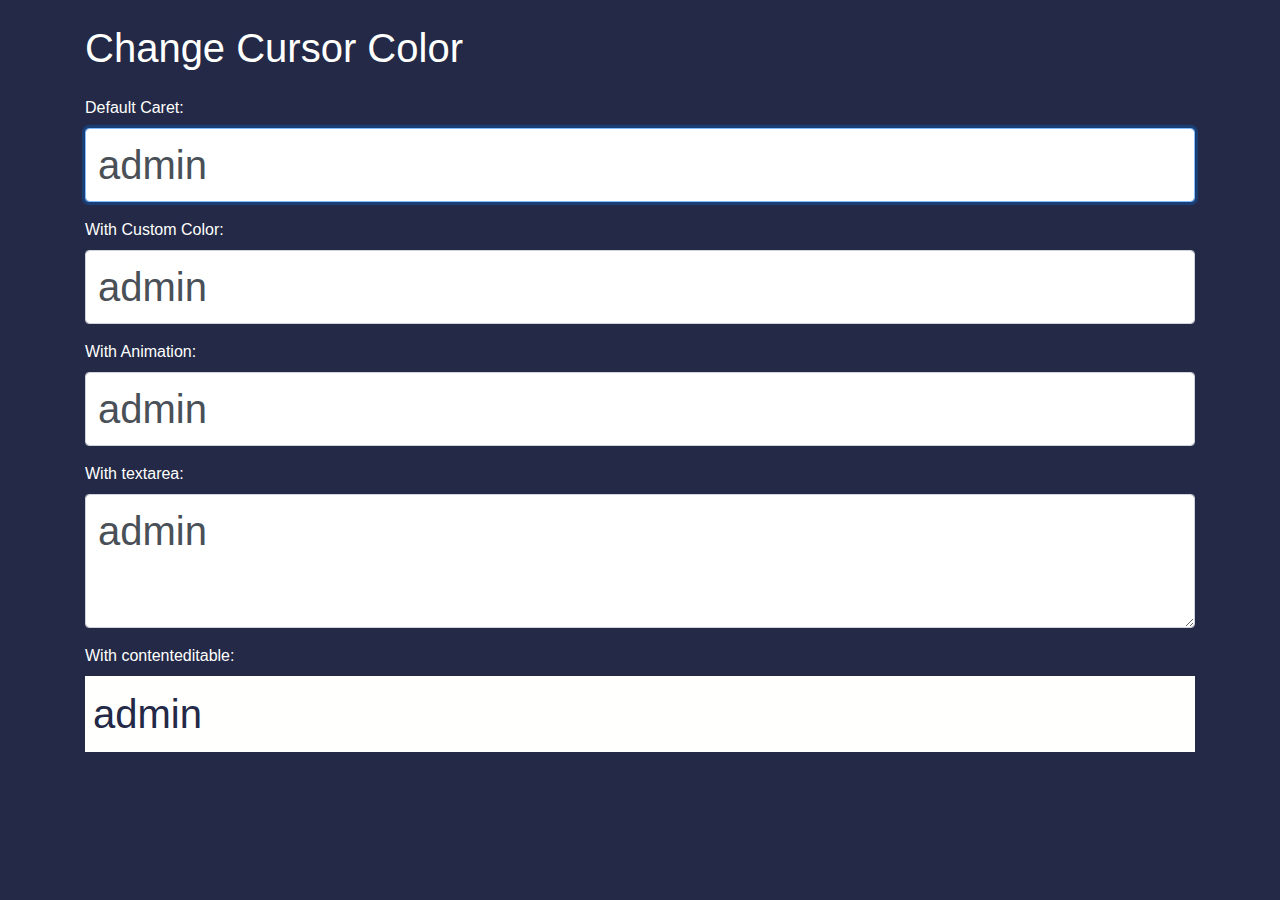
<file: demos/caret-color/index.html>
<!doctype html>
<html lang="en">
  <head>
    <title>Change Color of the Cursor</title>
    <!-- Required meta tags -->
    <meta charset="utf-8">
    <meta name="viewport" content="width=device-width, initial-scale=1, shrink-to-fit=no">

    <!-- Bootstrap CSS -->
    <link rel="stylesheet" href="https://stackpath.bootstrapcdn.com/bootstrap/4.3.1/css/bootstrap.min.css">
    <link href="style.css" rel="stylesheet">
  </head>
  <body>

    <div class="container my-4">
      <h1 class="my-4">Change Cursor Color</h1>
      <div class="form-group">
        <label for="input1">Default Caret:</label>
        <input type="text" class="form-control font-lg" value="admin " id="input1" placeholder="Enter text" autofocus>
      </div>
      <div class="form-group">
        <label for="custom">With Custom Color:</label>
        <input type="text" class="form-control font-lg" value="admin " placeholder="Enter text" id="custom">
      </div>

      <div class="form-group">
        <label for="custom">With Animation:</label>
        <input type="text" class="form-control font-lg" value="admin " placeholder="Enter text" id="custom2">
      </div>

      <div class="form-group">
        <label for="textarea">With textarea:</label>
        <textarea class="form-control font-lg" rows="2" placeholder="Enter text" id="textarea">admin </textarea>
      </div>
      <div class="form-group">
        <label>With contenteditable:</label>
        <div contenteditable class="p-2 font-lg" id="contenteditable">admin </div>
      </div>
    </div>



  </body>
</html>
</file>
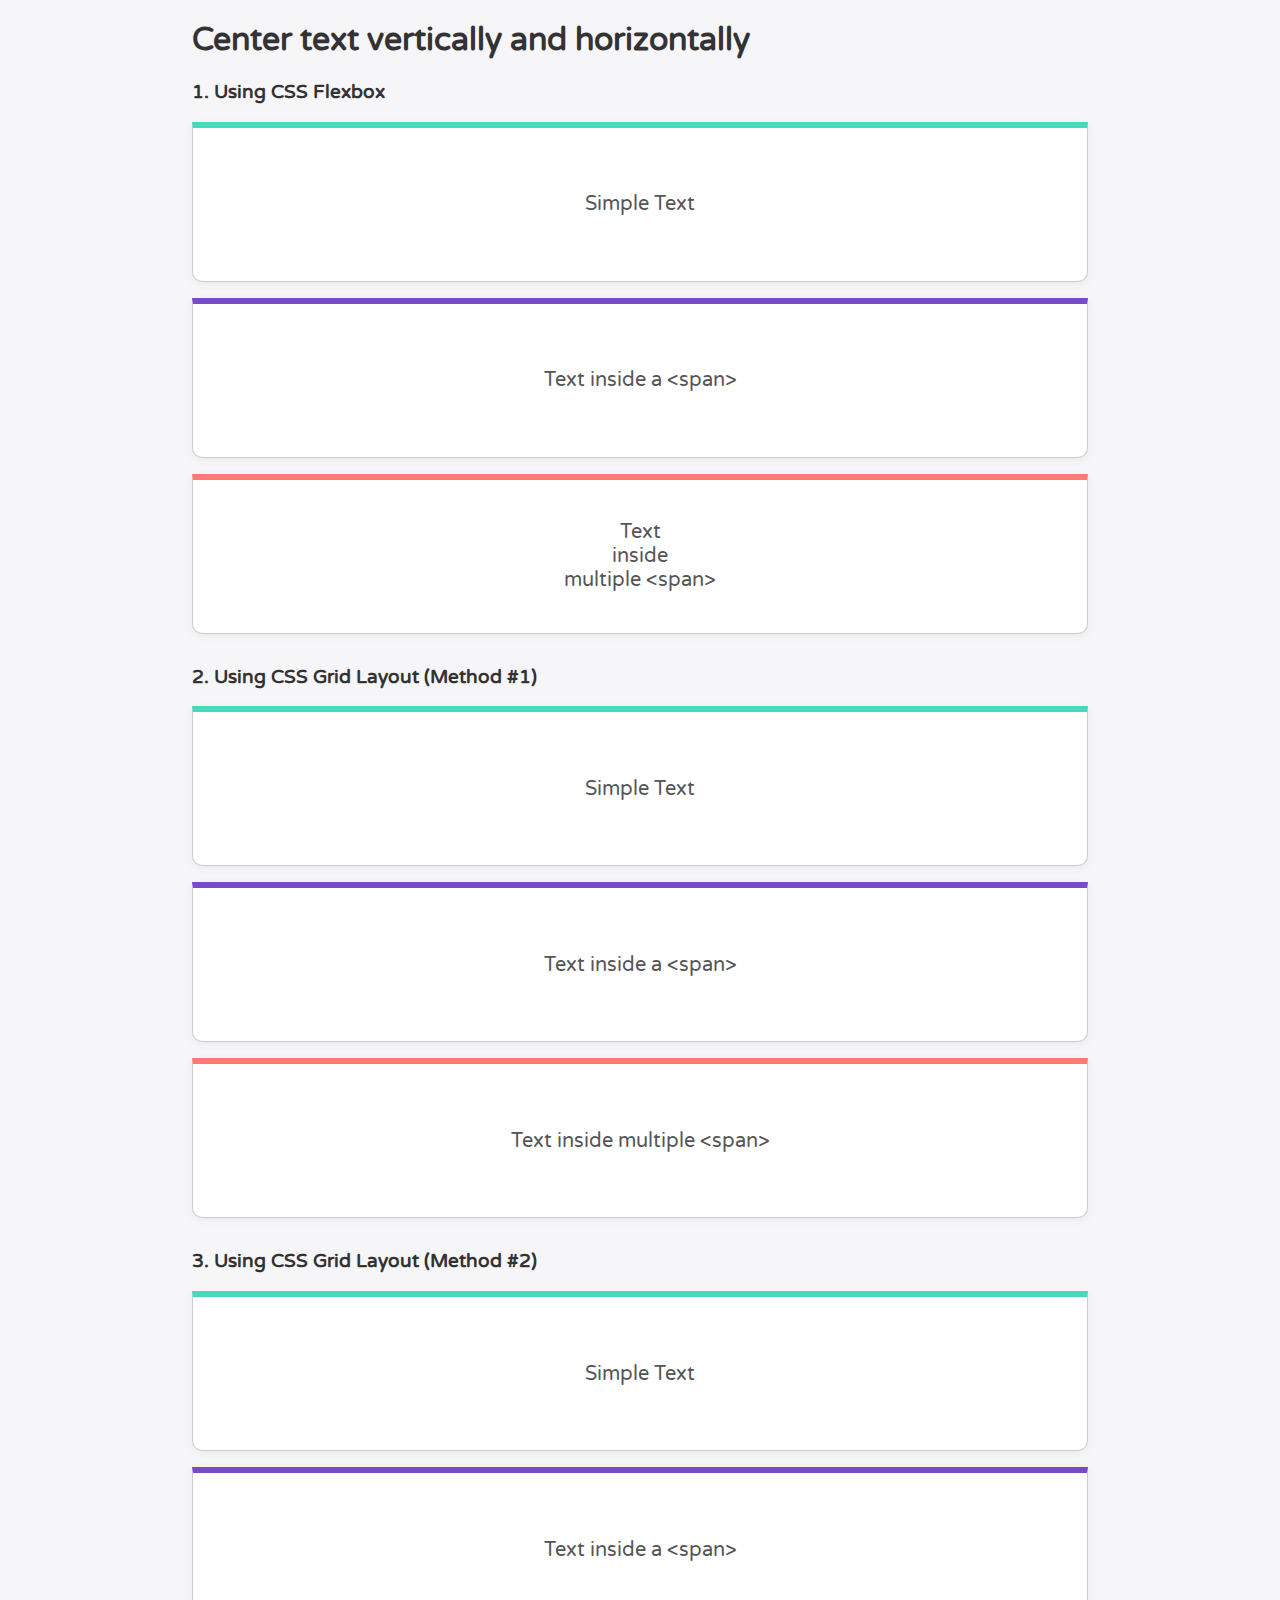
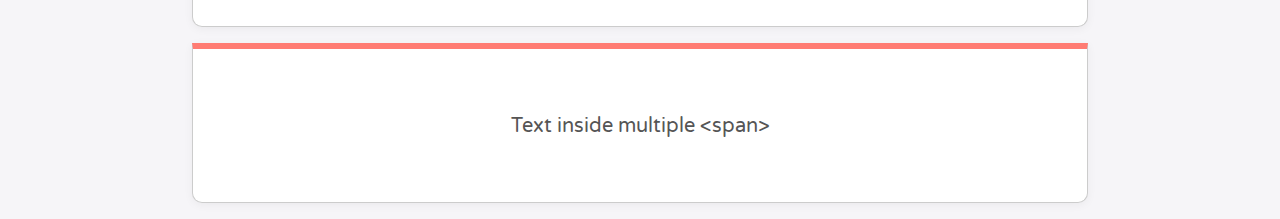
<file: demos/center-text/index.html>
<!doctype html>
<html lang="en">
  <head>
    <meta charset="utf-8">
    <meta name="viewport" content="width=device-width, initial-scale=1">
    <title>Center text vertically and horizontally in CSS</title>
    <link href="style.css" rel="stylesheet">
  </head>
  <body>

    <div class="container">
      <h1>Center text vertically and horizontally</h1>

      <h3>1. Using CSS Flexbox</h3>

      <!-- Example #1 -->
      <div class="item item1 flexbox">
        Simple Text
      </div>

      <!-- Example #2 -->
      <div class="item item2 flexbox">
        <span>Text inside a &lt;span&gt;</span>
      </div>

      <!-- Example #3 -->
      <div class="item item3 flexbox flexbox-column">
        <span>Text</span><span>inside</span><span>multiple &lt;span&gt;</span>
      </div>

      <h3 class="mt-32">2. Using CSS Grid Layout (Method #1)</h3>

      <!-- Example #1 -->
      <div class="item item1 grid">
        Simple Text
      </div>

      <!-- Example #2 -->
      <div class="item item2 grid">
        <span>Text inside a &lt;span&gt;</span>
      </div>

      <!-- Example #3 -->
      <div class="item item3 grid grid-row">
        <span>Text</span><span>inside</span><span>multiple &lt;span&gt;</span>
      </div>

      <h3 class="mt-32">3. Using CSS Grid Layout (Method #2)</h3>

      <!-- Example #1 -->
      <div class="item item1 grid2">
        Simple Text
      </div>

      <!-- Example #2 -->
      <div class="item item2 grid2">
        <span>Text inside a &lt;span&gt;</span>
      </div>

      <!-- Example #3 -->
      <div class="item item3 grid2 grid-row">
        <span>Text</span><span>inside</span><span>multiple &lt;span&gt;</span>
      </div>

    </div>

  </body>
</html>
</file>
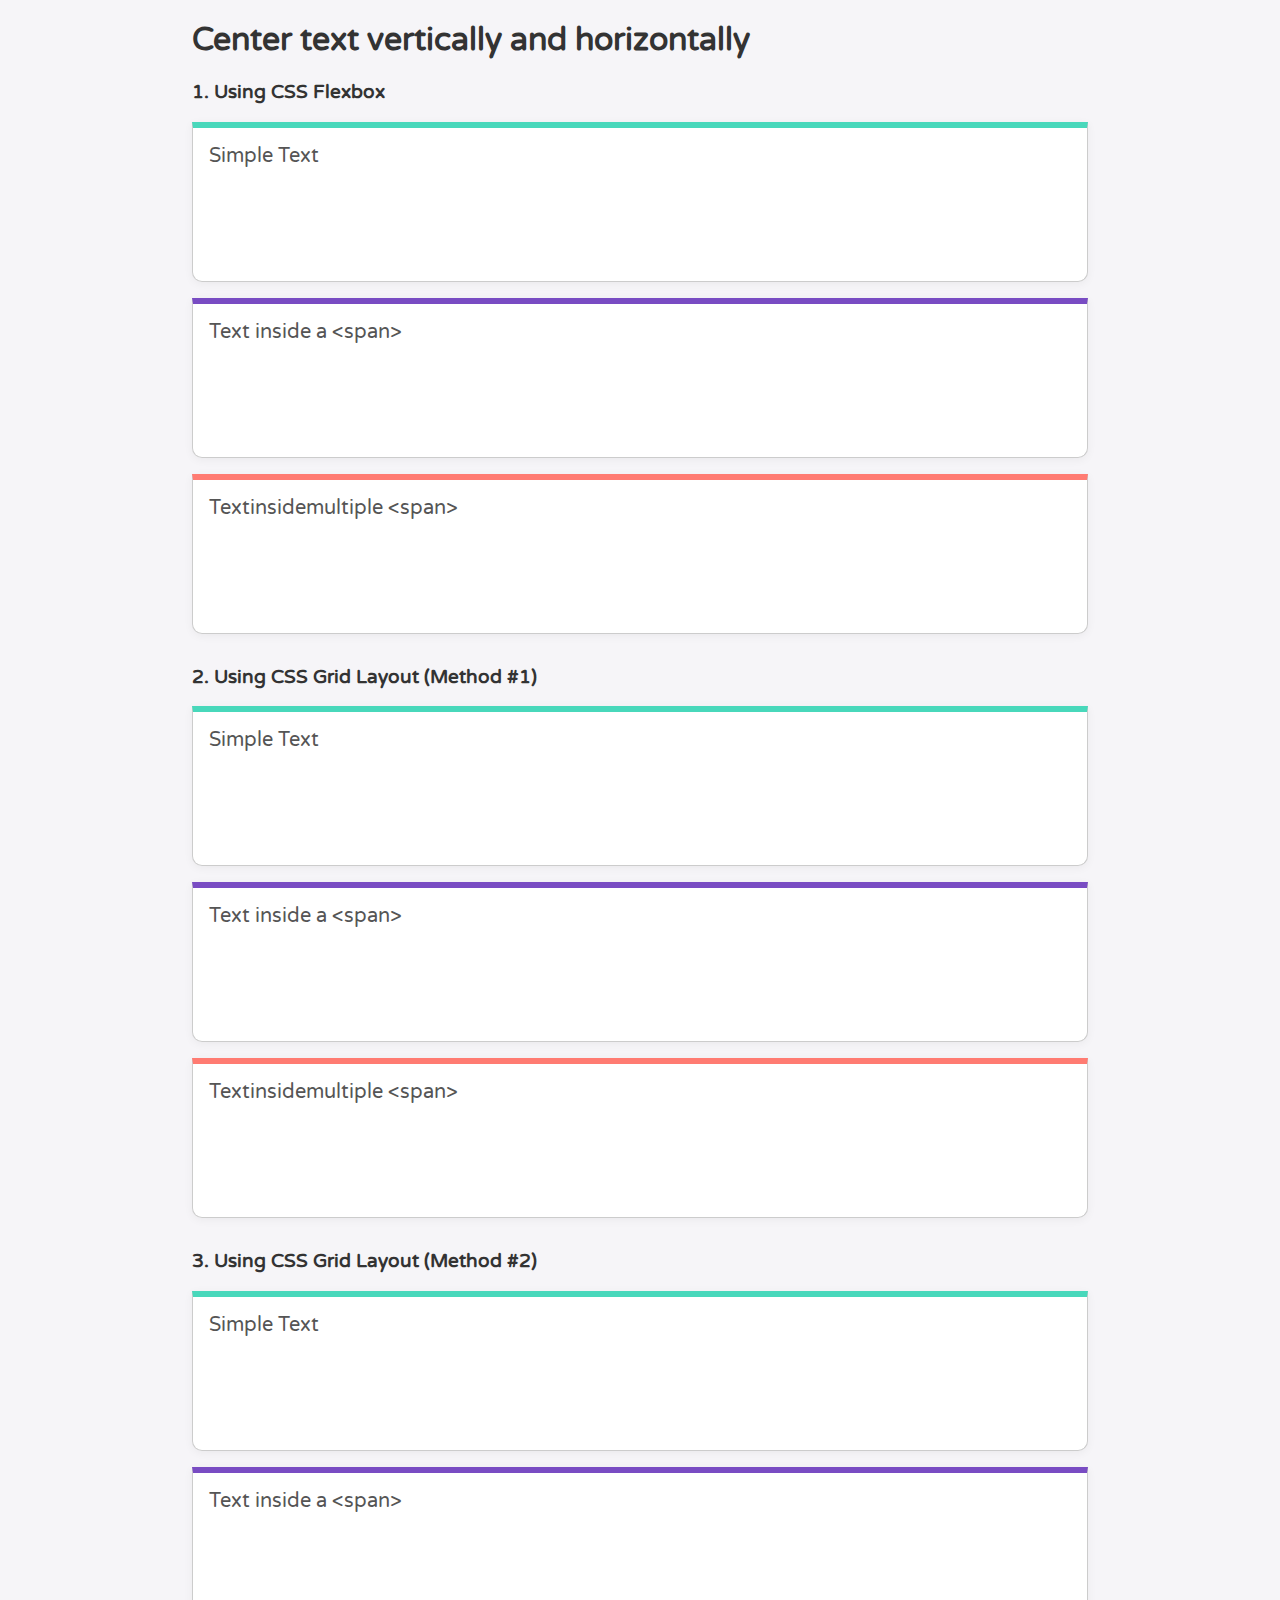
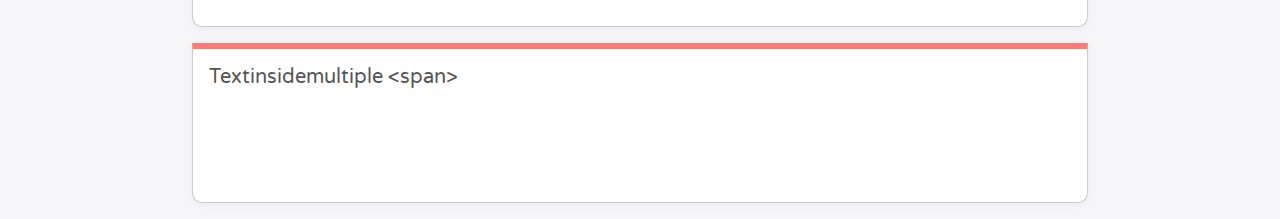
<file: demos/center-text/index-START.html>
<!doctype html>
<html lang="en">
  <head>
    <meta charset="utf-8">
    <meta name="viewport" content="width=device-width, initial-scale=1">
    <title>Center text vertically and horizontally in CSS</title>
    <link href="style.css" rel="stylesheet">
  </head>
  <body>

    <div class="container">
      <h1>Center text vertically and horizontally</h1>

      <h3>1. Using CSS Flexbox</h3>

      <!-- Example #1 -->
      <div class="item item1">
        Simple Text
      </div>

      <!-- Example #2 -->
      <div class="item item2">
        <span>Text inside a &lt;span&gt;</span>
      </div>

      <!-- Example #3 -->
      <div class="item item3">
        <span>Text</span><span>inside</span><span>multiple &lt;span&gt;</span>
      </div>

      <h3 class="mt-32">2. Using CSS Grid Layout (Method #1)</h3>

      <!-- Example #1 -->
      <div class="item item1">
        Simple Text
      </div>

      <!-- Example #2 -->
      <div class="item item2">
        <span>Text inside a &lt;span&gt;</span>
      </div>

      <!-- Example #3 -->
      <div class="item item3">
        <span>Text</span><span>inside</span><span>multiple &lt;span&gt;</span>
      </div>

      <h3 class="mt-32">3. Using CSS Grid Layout (Method #2)</h3>

      <!-- Example #1 -->
      <div class="item item1">
        Simple Text
      </div>

      <!-- Example #2 -->
      <div class="item item2">
        <span>Text inside a &lt;span&gt;</span>
      </div>

      <!-- Example #3 -->
      <div class="item item3">
        <span>Text</span><span>inside</span><span>multiple &lt;span&gt;</span>
      </div>

    </div>

  </body>
</html>
</file>
<file: demos/caret-color/style.css>
body {
  background: #232946;
  color: #fffffe;
}

.font-lg {
  font-size: 2.5em;
}

/* ID of the input elements */
#custom, #textarea {
  caret-color: red;
}

#contenteditable {
  caret-color: deepskyblue;
  background: #fffffe;
  color: #232946;
}

/* ID of the input element to add animation */
#custom2:focus {
  animation: changeCC 2s infinite;
}

/* Simple caret-color change animation */
@keyframes changeCC {
  0%   { caret-color: red; }
  50%  { caret-color: skyblue; }
  100% { caret-color: red; }
}
</file>
<file: demos/center-text/style.css>
@import url(https://fonts.googleapis.com/css?family=Varela+Round&display=swap);

/* Basic Page Level Css */
* {
  box-sizing: border-box;
}

body {
  font-family: Varela Round, Helvetica, Arial, sans-serif;
  margin: 0;
  color: #555;
  background: #f6f5f8;
}

.container {
  max-width: 960px;
  padding: 0 32px;
  margin: 0 auto;
}

h1,
h3 {
  color: #333;
}

.item {
  border: 1px solid #ccc;
  padding: 16px;
  margin: 16px 0;
  -webkit-box-shadow: 0 2px 10px rgba(0, 0, 0, 0.05);
  box-shadow: 0 2px 10px rgba(0, 0, 0, 0.05);
  border-bottom-left-radius: 10px;
  border-bottom-right-radius: 10px;
  background: #fff;
  height: 160px;
  font-size: 20px;
}

.item1 {
  border-top: 6px solid #48d8bb;
}
.item2 {
  border-top: 6px solid #794cc3;
}
.item3 {
  border-top: 6px solid #ff7b72;
}
.item4 {
  border-top: 6px solid #79c0ff;
}

.mt-32 {
  margin-top: 32px;
}

/* Using flexbox */
.flexbox {
  display: flex;
  align-items: center;
  justify-content: center;
}

/* The flexible items are displayed vertically, as a column */
.flexbox-column {
  flex-direction: column;
}

/* Using CSS Grid Layout (Method #1) */
.grid {
  display: grid;
  justify-content: center;
  align-content: center;
}

/* Places items by filling each column,
  so that items are displayed horizontally, as a row */
.grid-row {
  grid-auto-flow: column;
  gap: 5px;
}

/* Using Grid Layout (Method #2 - BEST) */
.grid2 {
  display: grid;
  place-content: center;
}
</file>
